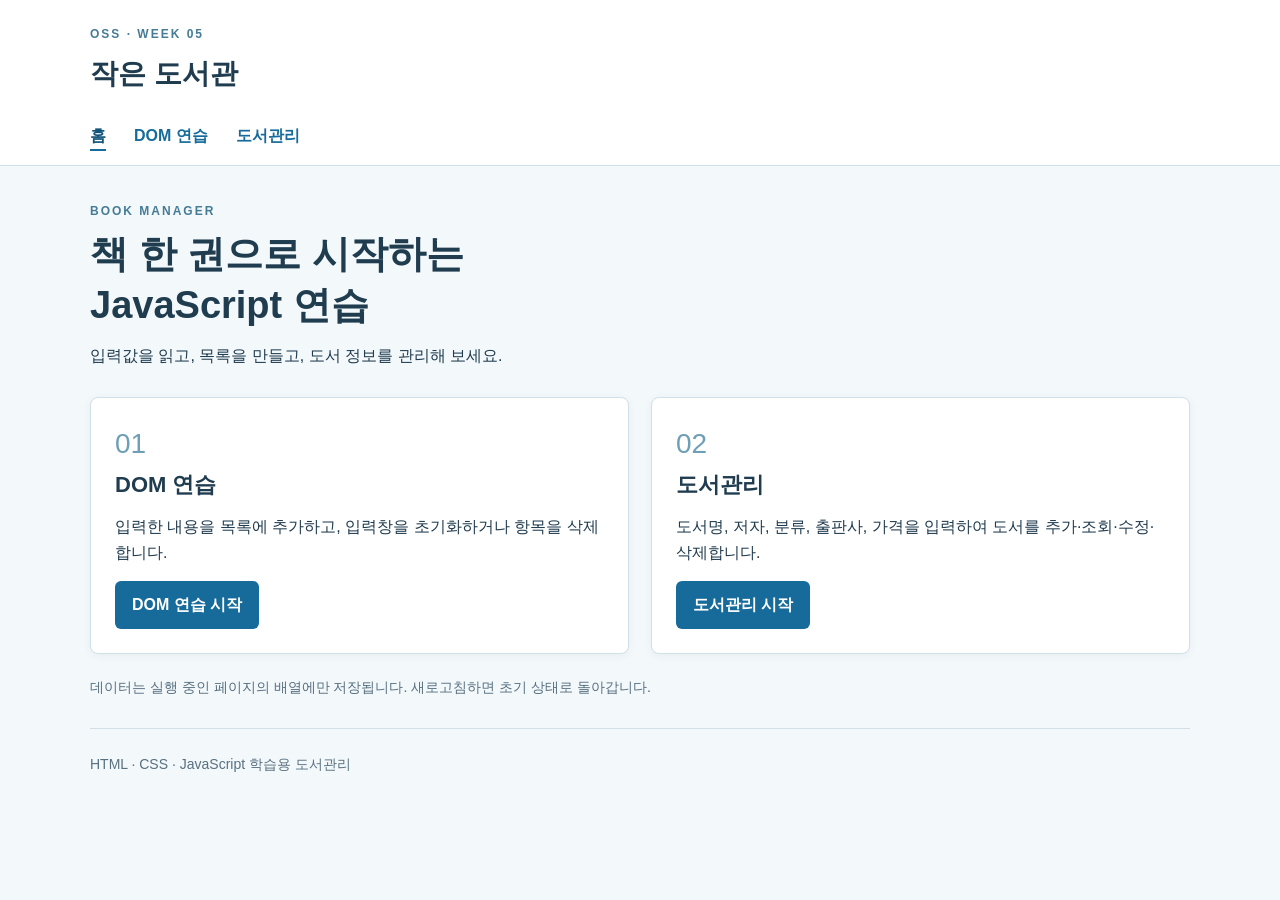
<file: index.html>
<!doctype html>
<html lang="ko">
  <head>
    <meta charset="UTF-8" />
    <meta name="viewport" content="width=device-width, initial-scale=1" />
    <title>홈 | 작은 도서관</title>
    <link rel="stylesheet" href="style.css" />
  </head>
  <body>
    <header>
      <div class="wrap">
        <p class="eyebrow">OSS · WEEK 05</p>
        <h1>작은 도서관</h1>
        <nav aria-label="주 메뉴">
          <a href="index.html" aria-current="page">홈</a>
          <a href="js_dynamic.html">DOM 연습</a>
          <a href="crud.html">도서관리</a>
        </nav>
      </div>
    </header>
    <main class="wrap">
      <section class="intro">
        <p class="eyebrow">BOOK MANAGER</p>
        <h2>책 한 권으로 시작하는<br />JavaScript 연습</h2>
        <p>입력값을 읽고, 목록을 만들고, 도서 정보를 관리해 보세요.</p>
      </section>
      <div class="cards">
        <section class="panel">
          <span class="step">01</span>
          <h2>DOM 연습</h2>
          <p>
            입력한 내용을 목록에 추가하고, 입력창을 초기화하거나 항목을
            삭제합니다.
          </p>
          <a class="button" href="js_dynamic.html">DOM 연습 시작</a>
        </section>
        <section class="panel">
          <span class="step">02</span>
          <h2>도서관리</h2>
          <p>
            도서명, 저자, 분류, 출판사, 가격을 입력하여 도서를
            추가·조회·수정·삭제합니다.
          </p>
          <a class="button" href="crud.html">도서관리 시작</a>
        </section>
      </div>
      <p class="note">
        데이터는 실행 중인 페이지의 배열에만 저장됩니다. 새로고침하면 초기
        상태로 돌아갑니다.
      </p>
    </main>
    <footer class="wrap">HTML · CSS · JavaScript 학습용 도서관리</footer>
  </body>
</html>
</file>
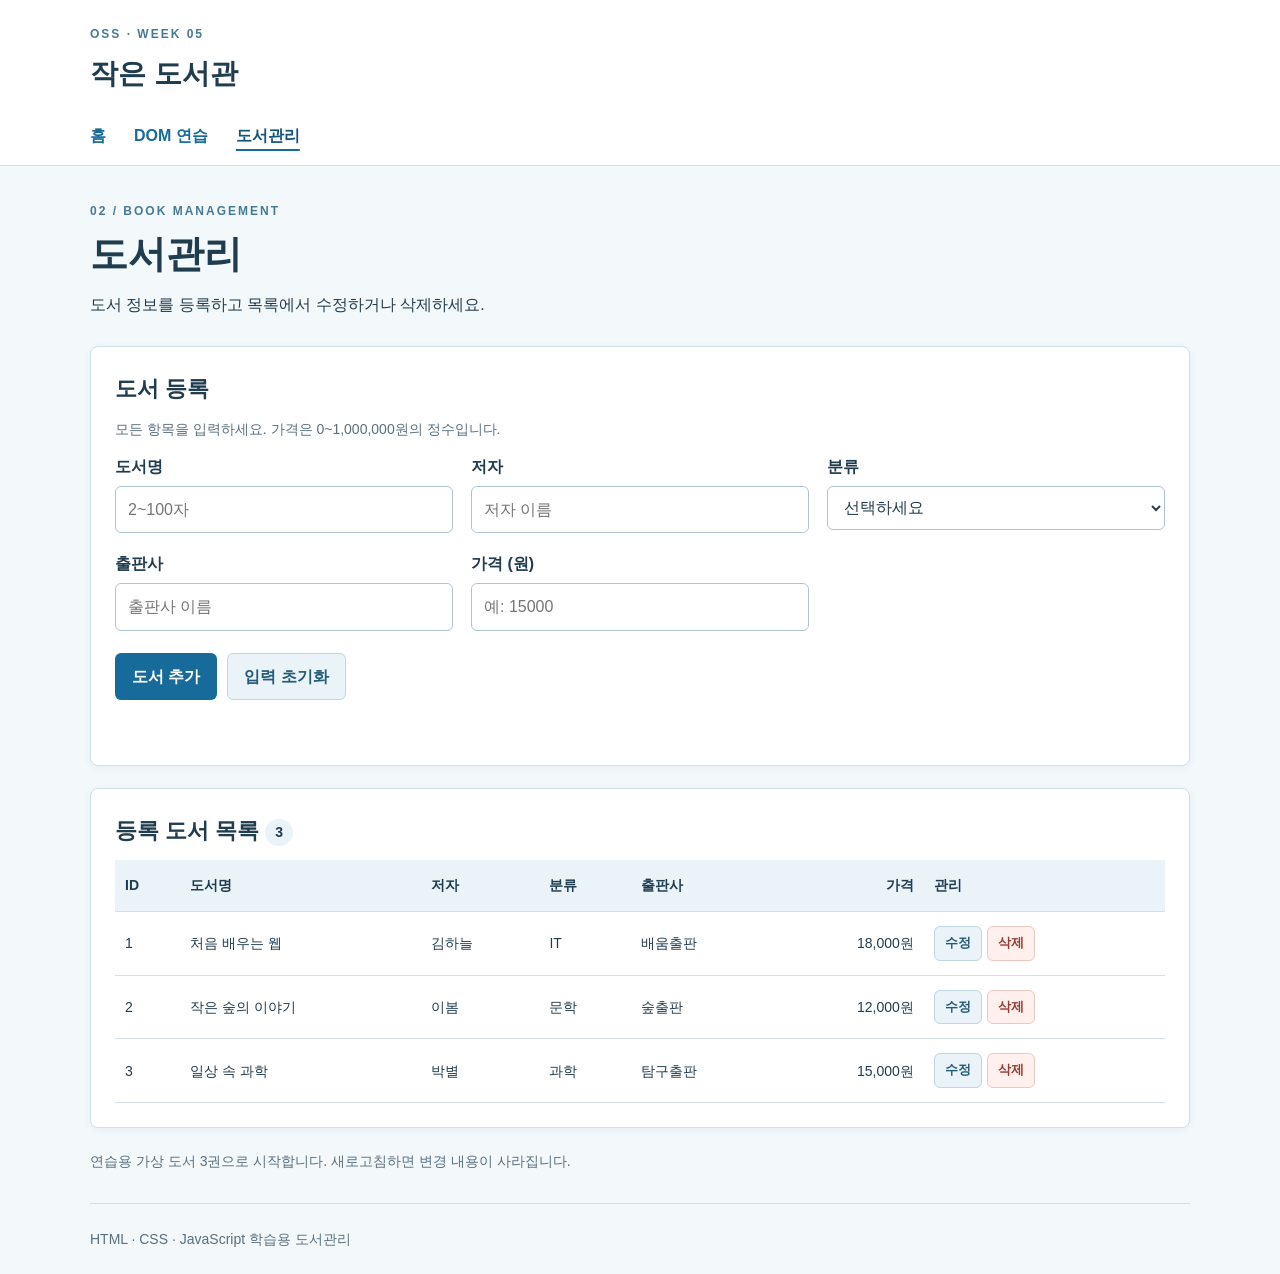
<file: crud.html>
<!doctype html>
<html lang="ko">
  <head>
    <meta charset="UTF-8" />
    <meta name="viewport" content="width=device-width, initial-scale=1" />
    <title>도서관리 | 작은 도서관</title>
    <link rel="stylesheet" href="style.css" />
  </head>
  <body>
    <header>
      <div class="wrap">
        <p class="eyebrow">OSS · WEEK 05</p>
        <h1>작은 도서관</h1>
        <nav aria-label="주 메뉴">
          <a href="index.html">홈</a>
          <a href="js_dynamic.html">DOM 연습</a>
          <a href="crud.html" aria-current="page">도서관리</a>
        </nav>
      </div>
    </header>
    <main class="wrap">
      <section class="intro">
        <p class="eyebrow">02 / BOOK MANAGEMENT</p>
        <h2>도서관리</h2>
        <p>도서 정보를 등록하고 목록에서 수정하거나 삭제하세요.</p>
      </section>
      <section class="panel">
        <h2 id="form-heading">도서 등록</h2>
        <p class="note">
          모든 항목을 입력하세요. 가격은 0~1,000,000원의 정수입니다.
        </p>
        <form id="book-form" novalidate>
          <div class="form-grid">
            <div>
              <label for="title">도서명</label>
              <input
                id="title"
                name="title"
                type="text"
                required
                minlength="2"
                maxlength="100"
                placeholder="2~100자"
              />
            </div>
            <div>
              <label for="author">저자</label>
              <input
                id="author"
                name="author"
                type="text"
                required
                maxlength="50"
                placeholder="저자 이름"
              />
            </div>
            <div>
              <label for="category">분류</label>
              <select id="category" name="category" required>
                <option value="">선택하세요</option>
                <option>문학</option>
                <option>IT</option>
                <option>인문</option>
                <option>과학</option>
                <option>기타</option>
              </select>
            </div>
            <div>
              <label for="publisher">출판사</label>
              <input
                id="publisher"
                name="publisher"
                type="text"
                required
                maxlength="50"
                placeholder="출판사 이름"
              />
            </div>
            <div>
              <label for="price">가격 (원)</label>
              <input
                id="price"
                name="price"
                type="number"
                required
                min="0"
                max="1000000"
                step="1"
                placeholder="예: 15000"
              />
            </div>
          </div>
          <div class="actions">
            <button type="submit" id="save-button">도서 추가</button>
            <button type="button" id="reset-button" class="secondary">
              입력 초기화
            </button>
          </div>
        </form>
        <p id="message" role="status" aria-live="polite"></p>
      </section>
      <section class="panel">
        <h2>등록 도서 목록 <span class="badge" id="book-count">3</span></h2>
        <div class="table-scroll">
          <table>
            <caption class="sr-only">
              등록 도서 정보와 수정 및 삭제 버튼
            </caption>
            <thead>
              <tr>
                <th scope="col">ID</th>
                <th scope="col">도서명</th>
                <th scope="col">저자</th>
                <th scope="col">분류</th>
                <th scope="col">출판사</th>
                <th scope="col">가격</th>
                <th scope="col">관리</th>
              </tr>
            </thead>
            <tbody id="book-list"></tbody>
          </table>
        </div>
      </section>
      <p class="note">
        연습용 가상 도서 3권으로 시작합니다. 새로고침하면 변경 내용이
        사라집니다.
      </p>
    </main>
    <footer class="wrap">HTML · CSS · JavaScript 학습용 도서관리</footer>
    <script>
      let books = [
        {
          id: 1,
          title: "처음 배우는 웹",
          author: "김하늘",
          category: "IT",
          publisher: "배움출판",
          price: 18000,
        },
        {
          id: 2,
          title: "작은 숲의 이야기",
          author: "이봄",
          category: "문학",
          publisher: "숲출판",
          price: 12000,
        },
        {
          id: 3,
          title: "일상 속 과학",
          author: "박별",
          category: "과학",
          publisher: "탐구출판",
          price: 15000,
        },
      ];
      let nextId = 4;
      let editingId = null; // 수정 중인 도서 ID
      const form = document.querySelector("#book-form");
      const titleInput = document.querySelector("#title");
      const authorInput = document.querySelector("#author");
      const categoryInput = document.querySelector("#category");
      const publisherInput = document.querySelector("#publisher");
      const priceInput = document.querySelector("#price");
      const bookList = document.querySelector("#book-list");
      const message = document.querySelector("#message");
      const saveButton = document.querySelector("#save-button");
      const resetButton = document.querySelector("#reset-button");

      function renderBooks() {
        bookList.textContent = "";
        document.querySelector("#book-count").textContent = books.length;
        if (books.length === 0) {
          const row = document.createElement("tr");
          const cell = document.createElement("td");
          cell.colSpan = 7;
          cell.textContent = "등록된 도서가 없습니다. 새 도서를 추가해 보세요.";
          row.append(cell);
          bookList.append(row);
        }
        books.forEach(function (book) {
          const row = document.createElement("tr");
          const values = [
            book.id,
            book.title,
            book.author,
            book.category,
            book.publisher,
            book.price.toLocaleString("ko-KR") + "원",
          ];
          values.forEach(function (value) {
            const cell = document.createElement("td");
            cell.textContent = value;
            row.append(cell);
          });
          const controls = document.createElement("td");
          const editButton = document.createElement("button");
          editButton.type = "button";
          editButton.className = "secondary";
          editButton.textContent = "수정";
          editButton.setAttribute("aria-label", book.title + " 수정");
          editButton.addEventListener("click", function () {
            startEdit(book.id);
          });
          const deleteButton = document.createElement("button");
          deleteButton.type = "button";
          deleteButton.className = "danger";
          deleteButton.textContent = "삭제";
          deleteButton.setAttribute("aria-label", book.title + " 삭제");
          deleteButton.addEventListener("click", function () {
            deleteBook(book.id);
          });
          controls.append(editButton, deleteButton);
          row.append(controls);
          bookList.append(row);
        });
      }

      function resetForm() {
        form.reset();
        editingId = null;
        document.querySelector("#form-heading").textContent = "도서 등록";
        saveButton.textContent = "도서 추가";
        resetButton.textContent = "입력 초기화";
      }

      function startEdit(id) {
        const book = books.find(function (book) {
          return book.id === id;
        });
        if (!book) return;
        editingId = id;
        titleInput.value = book.title;
        authorInput.value = book.author;
        categoryInput.value = book.category;
        publisherInput.value = book.publisher;
        priceInput.value = book.price;
        document.querySelector("#form-heading").textContent =
          "도서 수정 · ID " + id;
        saveButton.textContent = "수정 저장";
        resetButton.textContent = "수정 취소";
        message.textContent = "정보를 변경한 후 수정 저장을 누르세요.";
        titleInput.focus();
      }

      function validate(data, rawPrice) {
        if (
          !data.title ||
          !data.author ||
          !data.publisher ||
          !data.category ||
          rawPrice === ""
        ) {
          return "모든 항목을 입력하세요. 공백만 입력할 수 없습니다.";
        }
        if (data.title.length < 2 || data.title.length > 100) {
          return "도서명은 2~100자로 입력하세요.";
        }
        if (data.author.length > 50 || data.publisher.length > 50) {
          return "저자와 출판사는 각각 50자 이내로 입력하세요.";
        }
        if (!["문학", "IT", "인문", "과학", "기타"].includes(data.category)) {
          return "올바른 분류를 선택하세요.";
        }
        if (
          !Number.isInteger(data.price) ||
          data.price < 0 ||
          data.price > 1000000
        ) {
          return "가격은 0~1,000,000원의 정수로 입력하세요.";
        }
        return "";
      }

      form.addEventListener("submit", function (event) {
        event.preventDefault();
        const rawPrice = priceInput.value.trim();
        const data = {
          title: titleInput.value.trim(),
          author: authorInput.value.trim(),
          category: categoryInput.value,
          publisher: publisherInput.value.trim(),
          price: Number(rawPrice),
        };
        const error = validate(data, rawPrice);
        if (error) {
          message.textContent = error;
          return;
        }
        if (editingId === null) {
          books.push({
            id: nextId,
            title: data.title,
            author: data.author,
            category: data.category,
            publisher: data.publisher,
            price: data.price,
          });
          nextId++;
          message.textContent = "도서를 추가했습니다.";
        } else {
          const book = books.find(function (book) {
            return book.id === editingId;
          });
          if (!book) {
            message.textContent = "수정할 도서를 찾을 수 없습니다.";
            return;
          }
          book.title = data.title;
          book.author = data.author;
          book.category = data.category;
          book.publisher = data.publisher;
          book.price = data.price;
          message.textContent = "도서 정보를 수정했습니다.";
        }
        resetForm();
        renderBooks();
      });

      function deleteBook(id) {
        const book = books.find(function (book) {
          return book.id === id;
        });
        if (!book) return;
        if (!confirm("「" + book.title + "」 도서를 삭제하시겠습니까?")) {
          message.textContent = "삭제를 취소했습니다.";
          return;
        }
        books = books.filter(function (book) {
          return book.id !== id;
        });
        if (editingId === id) resetForm();
        renderBooks();
        message.textContent = "도서를 삭제했습니다.";
      }

      resetButton.addEventListener("click", function () {
        const wasEditing = editingId !== null;
        resetForm();
        message.textContent = wasEditing
          ? "수정을 취소했습니다. 기존 정보는 유지됩니다."
          : "입력창을 초기화했습니다.";
      });
      renderBooks();
    </script>
  </body>
</html>
</file>
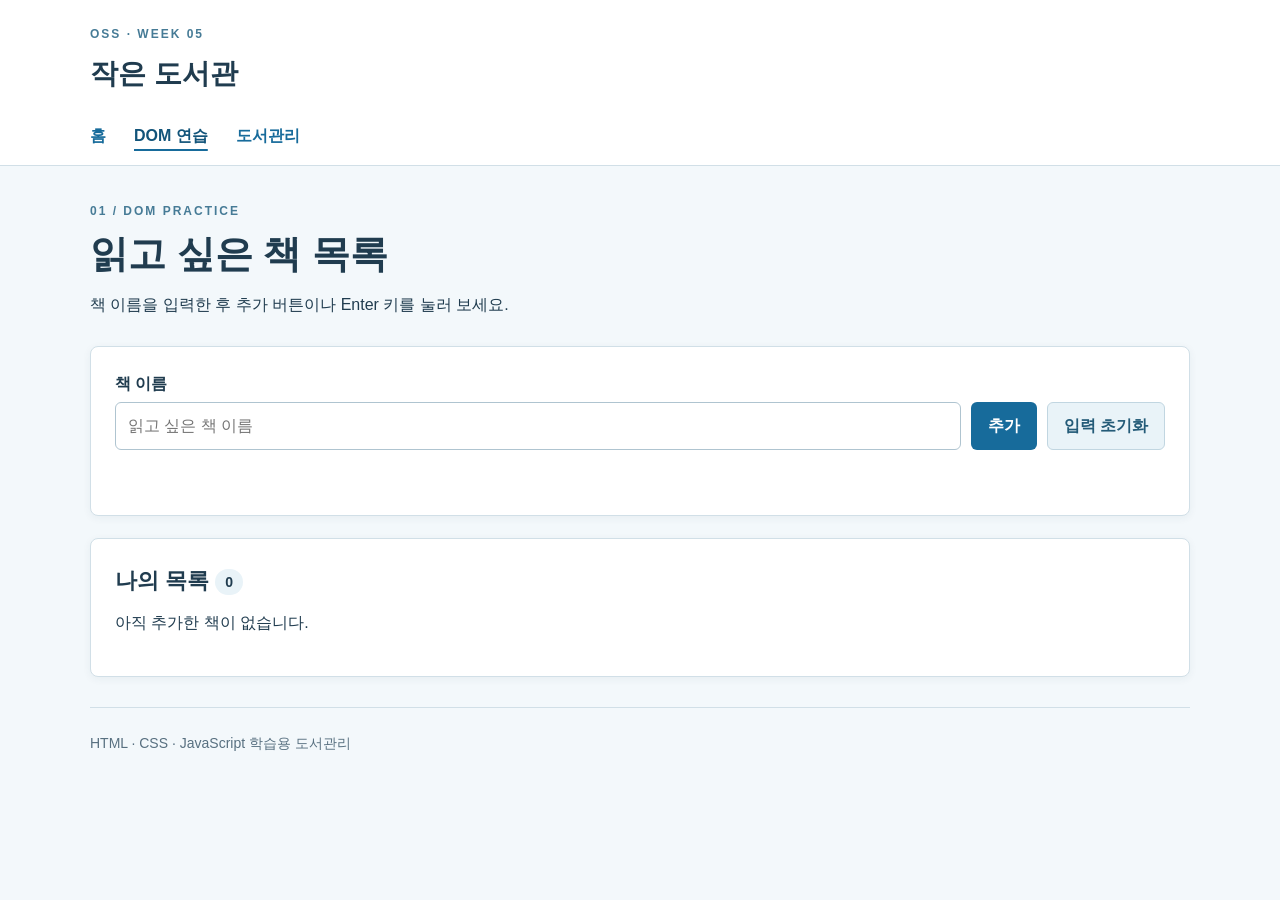
<file: js_dynamic.html>
<!doctype html>
<html lang="ko">
  <head>
    <meta charset="UTF-8" />
    <meta name="viewport" content="width=device-width, initial-scale=1" />
    <title>DOM 연습 | 작은 도서관</title>
    <link rel="stylesheet" href="style.css" />
  </head>
  <body>
    <header>
      <div class="wrap">
        <p class="eyebrow">OSS · WEEK 05</p>
        <h1>작은 도서관</h1>
        <nav aria-label="주 메뉴">
          <a href="index.html">홈</a>
          <a href="js_dynamic.html" aria-current="page">DOM 연습</a>
          <a href="crud.html">도서관리</a>
        </nav>
      </div>
    </header>
    <main class="wrap">
      <section class="intro">
        <p class="eyebrow">01 / DOM PRACTICE</p>
        <h2>읽고 싶은 책 목록</h2>
        <p>책 이름을 입력한 후 추가 버튼이나 Enter 키를 눌러 보세요.</p>
      </section>
      <section class="panel">
        <form id="item-form" novalidate>
          <label for="item-input">책 이름</label>
          <div class="inline">
            <input
              id="item-input"
              type="text"
              maxlength="100"
              placeholder="읽고 싶은 책 이름"
              required
            />
            <button type="submit">추가</button>
            <button type="button" id="clear-input" class="secondary">
              입력 초기화
            </button>
          </div>
        </form>
        <p id="message" role="status" aria-live="polite"></p>
      </section>
      <section class="panel">
        <h2>나의 목록 <span id="item-count" class="badge">0</span></h2>
        <p id="empty">아직 추가한 책이 없습니다.</p>
        <ul id="item-list" class="item-list"></ul>
      </section>
    </main>
    <footer class="wrap">HTML · CSS · JavaScript 학습용 도서관리</footer>
    <script>
      const itemForm = document.querySelector("#item-form");
      const itemInput = document.querySelector("#item-input");
      const itemList = document.querySelector("#item-list");
      const message = document.querySelector("#message");

      function updateCount() {
        const count = itemList.children.length;
        document.querySelector("#item-count").textContent = count;
        document.querySelector("#empty").hidden = count > 0;
      }

      itemForm.addEventListener("submit", function (event) {
        event.preventDefault();
        const value = itemInput.value.trim();
        if (value.length === 0 || value.length > 100) {
          message.textContent =
            "책 이름을 공백을 제외하여 1~100자로 입력하세요.";
          itemInput.focus();
          return;
        }
        const li = document.createElement("li");
        const text = document.createElement("span");
        text.textContent = value;
        const button = document.createElement("button");
        button.type = "button";
        button.className = "danger";
        button.textContent = "삭제";
        button.setAttribute("aria-label", value + " 삭제");
        button.addEventListener("click", function () {
          li.remove();
          updateCount();
          message.textContent = "항목을 삭제했습니다.";
        });
        li.append(text, button);
        itemList.append(li);
        itemForm.reset();
        updateCount();
        message.textContent = "목록에 추가했습니다.";
        itemInput.focus();
      });

      document
        .querySelector("#clear-input")
        .addEventListener("click", function () {
          itemForm.reset();
          message.textContent = "입력창을 초기화했습니다. 목록은 유지됩니다.";
          itemInput.focus();
        });
    </script>
  </body>
</html>
</file>
<file: style.css>
:root {
  --page-bg: #f3f8fb;
  --text: #203c4f;
  --border: #d1dfe7;
  --muted: #587080;
  --eyebrow: #467b96;
  --blue: #176b9b;
  --blue-hover: #12547a;
  --blue-soft: #e9f3f8;
  --blue-soft-hover: #d8e9f2;
  --blue-border: #c1d6e1;
  --blue-text: #245b78;
  --step: #6f9fb6;
}

* {
  box-sizing: border-box;
}

body {
  margin: 0;
  background: var(--page-bg);
  color: var(--text);
  font-family: -apple-system, BlinkMacSystemFont, "Apple SD Gothic Neo", "Malgun Gothic", sans-serif;
  line-height: 1.6;
}

.wrap {
  width: min(1100px, 92%);
  margin: 0 auto;
}

header {
  background: #fff;
  border-bottom: 1px solid var(--border);
  padding: 25px 0 0;
}

h1 {
  font-size: 28px;
  margin: 0 0 18px;
}

h2 {
  font-size: 22px;
  margin: 0 0 12px;
}

p {
  margin-top: 0;
}

.eyebrow {
  font-size: 12px;
  font-weight: 700;
  letter-spacing: 2px;
  color: var(--eyebrow);
  margin-bottom: 8px;
}

nav {
  display: flex;
  gap: 28px;
  padding: 8px 0 16px;
  flex-wrap: wrap;
}

a {
  color: var(--blue);
  text-underline-offset: 5px;
}

nav a {
  text-decoration: none;
  font-weight: 600;
}

nav a[aria-current="page"] {
  color: var(--blue-hover);
  text-decoration: underline;
  text-decoration-color: var(--blue);
  text-decoration-thickness: 2px;
  text-underline-offset: 8px;
}

nav a:hover {
  text-decoration: underline;
}

.intro {
  padding: 36px 0 12px;
}

.intro h2 {
  font-size: clamp(27px, 4vw, 38px);
  line-height: 1.35;
}

.panel {
  background: white;
  border: 1px solid var(--border);
  padding: 24px;
  border-radius: 8px;
  box-shadow: 0 2px 8px rgba(32, 60, 79, 0.06);
  margin-bottom: 22px;
  min-width: 0;
}

.cards {
  display: grid;
  grid-template-columns: 1fr 1fr;
  gap: 22px;
}

.cards .panel {
  transition: border-color 160ms ease, box-shadow 160ms ease;
}

.cards .panel:hover,
.cards .panel:focus-within {
  border-color: var(--blue-border);
  box-shadow: 0 5px 16px rgba(32, 60, 79, 0.1);
}

.step {
  font-size: 28px;
  color: var(--step);
}

.note,
footer {
  color: var(--muted);
  font-size: 14px;
}

footer {
  padding: 24px 0;
  border-top: 1px solid var(--border);
  margin-top: 30px !important;
}

label {
  display: block;
  font-weight: 600;
  margin-bottom: 6px;
}

input,
select {
  width: 100%;
  min-width: 0;
  min-height: 44px;
  padding: 10px 12px;
  border: 1px solid #afc4d0;
  border-radius: 6px;
  background: #fff;
  color: var(--text);
  font: inherit;
}

.form-grid {
  display: grid;
  grid-template-columns: repeat(3, 1fr);
  gap: 18px;
}

button,
.button {
  display: inline-block;
  padding: 10px 16px;
  border: 1px solid transparent;
  border-radius: 6px;
  background: var(--blue);
  color: #fff;
  cursor: pointer;
  font: inherit;
  font-weight: 600;
  text-decoration: none;
  transition: background-color 150ms ease, transform 150ms ease;
}

button:hover,
.button:hover {
  background: var(--blue-hover);
  transform: translateY(-1px);
}

button:active,
.button:active {
  transform: translateY(1px);
}

.secondary {
  background: var(--blue-soft);
  color: var(--blue-text);
  border-color: var(--blue-border);
}

.secondary:hover {
  background: var(--blue-soft-hover);
}

.danger {
  color: #943b32;
  background: #fff0ed;
  border-color: #ecc8c2;
}

.danger:hover {
  background: #f8dcd7;
}

:focus-visible {
  outline: 3px solid #bc8b2b;
  outline-offset: 3px;
}

.actions {
  display: flex;
  gap: 10px;
  margin-top: 22px;
  flex-wrap: wrap;
}

#message {
  min-height: 26px;
  margin: 15px 0 0;
  color: #6a441b;
  font-weight: 600;
}

.badge {
  display: inline-block;
  background: var(--blue-soft);
  border-radius: 20px;
  font-size: 14px;
  padding: 2px 10px;
  vertical-align: middle;
}

.table-scroll {
  overflow-x: auto;
}

table {
  width: 100%;
  border-collapse: collapse;
  min-width: 790px;
  font-size: 14px;
}

th {
  background: var(--blue-soft);
  text-align: left;
}

th,
td {
  padding: 14px 10px;
  border-bottom: 1px solid var(--border);
  overflow-wrap: anywhere;
}

tbody tr:hover {
  background: var(--blue-soft);
}

th:nth-child(6),
td:nth-child(6) {
  text-align: right;
  font-variant-numeric: tabular-nums;
}

td:nth-child(2) {
  max-width: 250px;
}

td:last-child {
  white-space: nowrap;
}

td button {
  padding: 6px 10px;
  margin-right: 5px;
  font-size: 13px;
}

.inline {
  display: flex;
  gap: 10px;
}

.inline input {
  flex: 1;
}

.inline button {
  white-space: nowrap;
}

.item-list {
  list-style: none;
  padding: 0;
  margin: 0;
}

.item-list li {
  display: flex;
  gap: 16px;
  align-items: center;
  justify-content: space-between;
  border-bottom: 1px solid var(--border);
  padding: 12px 0;
}

.item-list span {
  overflow-wrap: anywhere;
  min-width: 0;
}

.item-list button {
  flex-shrink: 0;
}

.sr-only {
  position: absolute;
  width: 1px;
  height: 1px;
  overflow: hidden;
  clip-path: inset(50%);
}

@media (max-width: 650px) {

  .cards,
  .form-grid {
    grid-template-columns: 1fr;
  }

  .panel {
    padding: 18px;
  }

  .inline {
    flex-wrap: wrap;
  }

  .inline input {
    flex-basis: 100%;
  }
}
</file>
